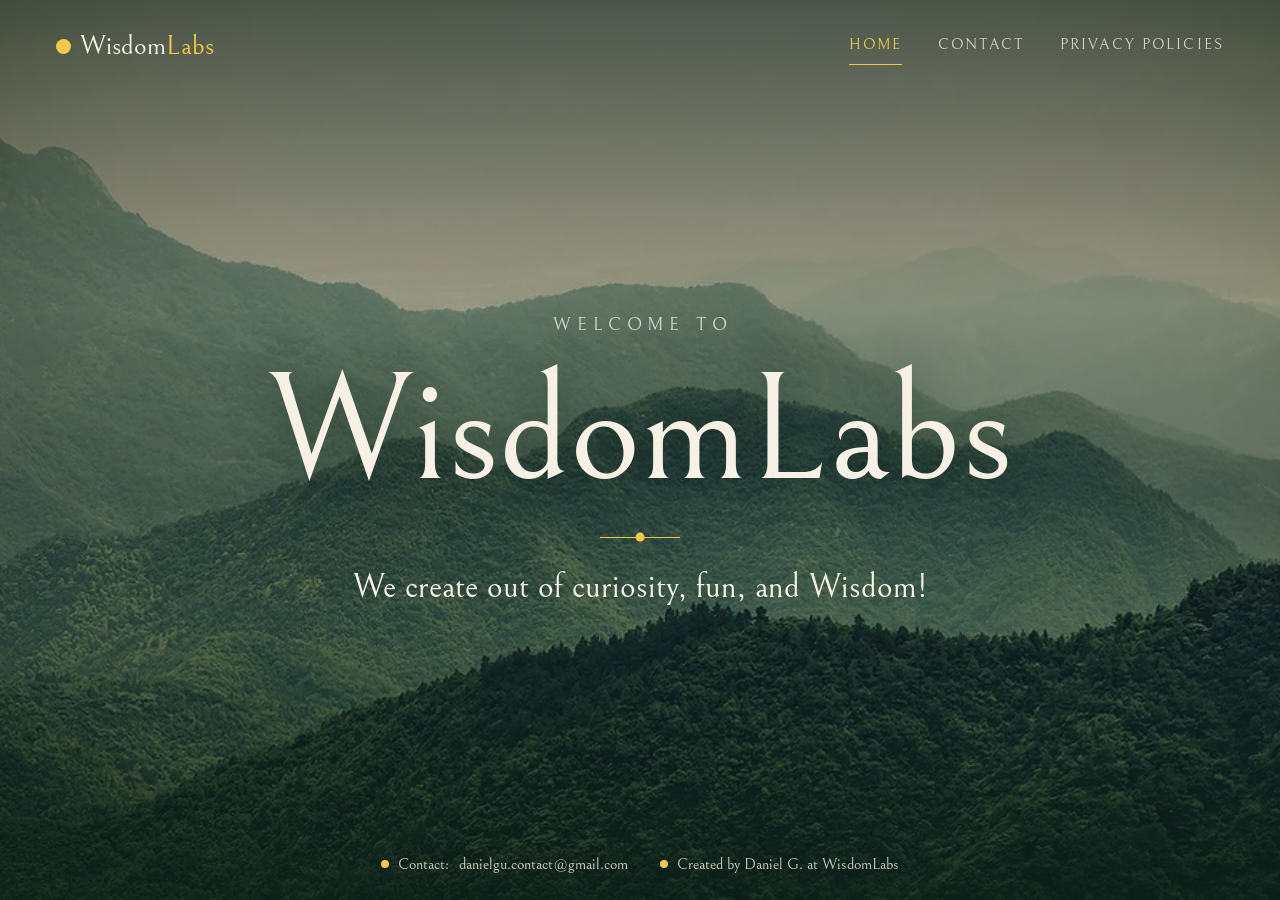
<file: index.html>
<!doctype html>
<html lang="en">
  <head>
    <meta charset="utf-8">
    <meta name="viewport" content="width=device-width, initial-scale=1">
    <title>WisdomLabs</title>
    <meta name="description" content="WisdomLabs — we create out of curiosity, fun, and Wisdom!">
    <meta name="theme-color" content="#163a27">
    <link rel="icon" href="favicon.svg" type="image/svg+xml">
    <link rel="preconnect" href="https://fonts.googleapis.com">
    <link rel="preconnect" href="https://fonts.gstatic.com" crossorigin>
    <link href="https://fonts.googleapis.com/css2?family=Bellefair&display=swap" rel="stylesheet">
    <link rel="preload" as="image" href="assets/bgImage1.jpg">
    <link rel="stylesheet" href="styles.css">
  </head>
  <body>
    <a class="skip-link" href="#main">Skip to content</a>

    <!-- header -->
    <header class="site-header">
        <a class="wordmark" href="index.html" aria-label="WisdomLabs home">Wisdom<span>Labs</span></a>
        <nav class="site-nav" aria-label="Main">
            <ul>
                <li><a href="index.html" aria-current="page">Home</a></li>
                <li><a href="contact.html">Contact</a></li>
                <li><a href="privacy.html">Privacy Policies</a></li>
            </ul>
        </nav>
    </header>

    <!-- body -->
    <main id="main">
        <div class="content hero">
            <p class="eyebrow">Welcome to</p>
            <h1>WisdomLabs</h1>
            <div class="divider" aria-hidden="true"></div>
            <p class="tagline">We create out of curiosity, fun, and Wisdom!</p>
        </div>
    </main>

    <!-- footer -->
    <footer class="site-footer">
        <p>Contact: <a href="mailto:danielgu.contact@gmail.com">danielgu.contact@gmail.com</a></p>
        <p>Created by Daniel G. at WisdomLabs</p>
    </footer>
  </body>
</html>
</file>
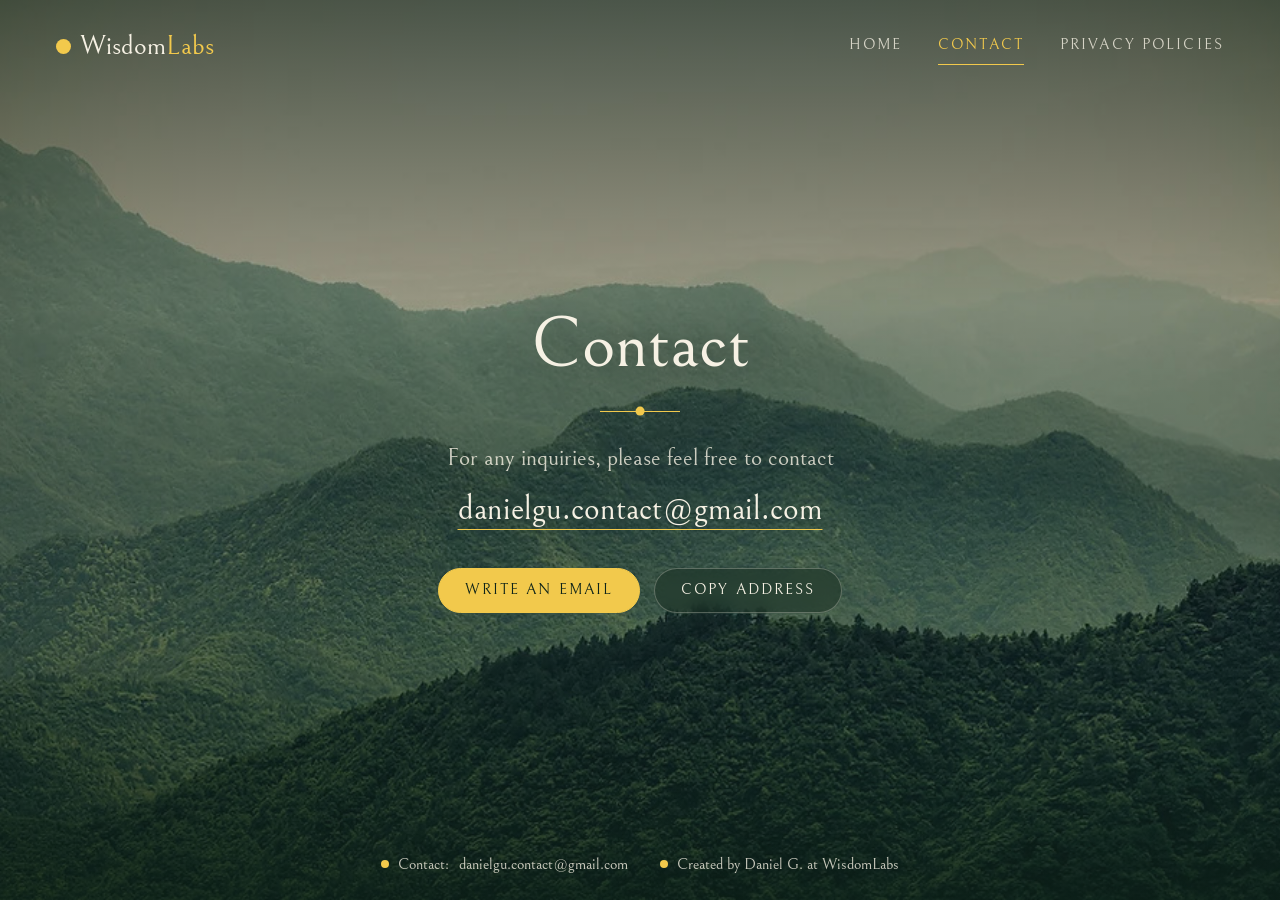
<file: contact.html>
<!doctype html>
<html lang="en">
  <head>
    <meta charset="utf-8">
    <meta name="viewport" content="width=device-width, initial-scale=1">
    <title>Contact · WisdomLabs</title>
    <meta name="description" content="Contact WisdomLabs at danielgu.contact@gmail.com.">
    <meta name="theme-color" content="#163a27">
    <link rel="icon" href="favicon.svg" type="image/svg+xml">
    <link rel="preconnect" href="https://fonts.googleapis.com">
    <link rel="preconnect" href="https://fonts.gstatic.com" crossorigin>
    <link href="https://fonts.googleapis.com/css2?family=Bellefair&display=swap" rel="stylesheet">
    <link rel="preload" as="image" href="assets/bgImage1.jpg">
    <link rel="stylesheet" href="styles.css">
  </head>
  <body>
    <a class="skip-link" href="#main">Skip to content</a>

    <!-- header -->
    <header class="site-header">
        <a class="wordmark" href="index.html" aria-label="WisdomLabs home">Wisdom<span>Labs</span></a>
        <nav class="site-nav" aria-label="Main">
            <ul>
                <li><a href="index.html">Home</a></li>
                <li><a href="contact.html" aria-current="page">Contact</a></li>
                <li><a href="privacy.html">Privacy Policies</a></li>
            </ul>
        </nav>
    </header>

    <!-- body -->
    <main id="main">
        <div class="content">
            <h1>Contact</h1>
            <div class="divider" aria-hidden="true"></div>
            <p class="lede">For any inquiries, please feel free to contact</p>
            <a class="email" href="mailto:danielgu.contact@gmail.com">danielgu.contact@gmail.com</a>
            <div class="actions">
                <a class="btn btn-primary" href="mailto:danielgu.contact@gmail.com">Write an email</a>
                <button class="btn" type="button" id="copyEmail" data-email="danielgu.contact@gmail.com" hidden>Copy address</button>
            </div>
        </div>
    </main>

    <!-- footer -->
    <footer class="site-footer">
        <p>Contact: <a href="mailto:danielgu.contact@gmail.com">danielgu.contact@gmail.com</a></p>
        <p>Created by Daniel G. at WisdomLabs</p>
    </footer>

    <script>
        // Copy button only appears when the browser can actually copy
        (function () {
            var button = document.getElementById("copyEmail");
            if (!button || !navigator.clipboard) return;
            var label = button.textContent;
            button.hidden = false;
            button.addEventListener("click", function () {
                navigator.clipboard.writeText(button.dataset.email).then(function () {
                    button.textContent = "Copied";
                    setTimeout(function () { button.textContent = label; }, 1800);
                });
            });
        })();
    </script>
  </body>
</html>
</file>
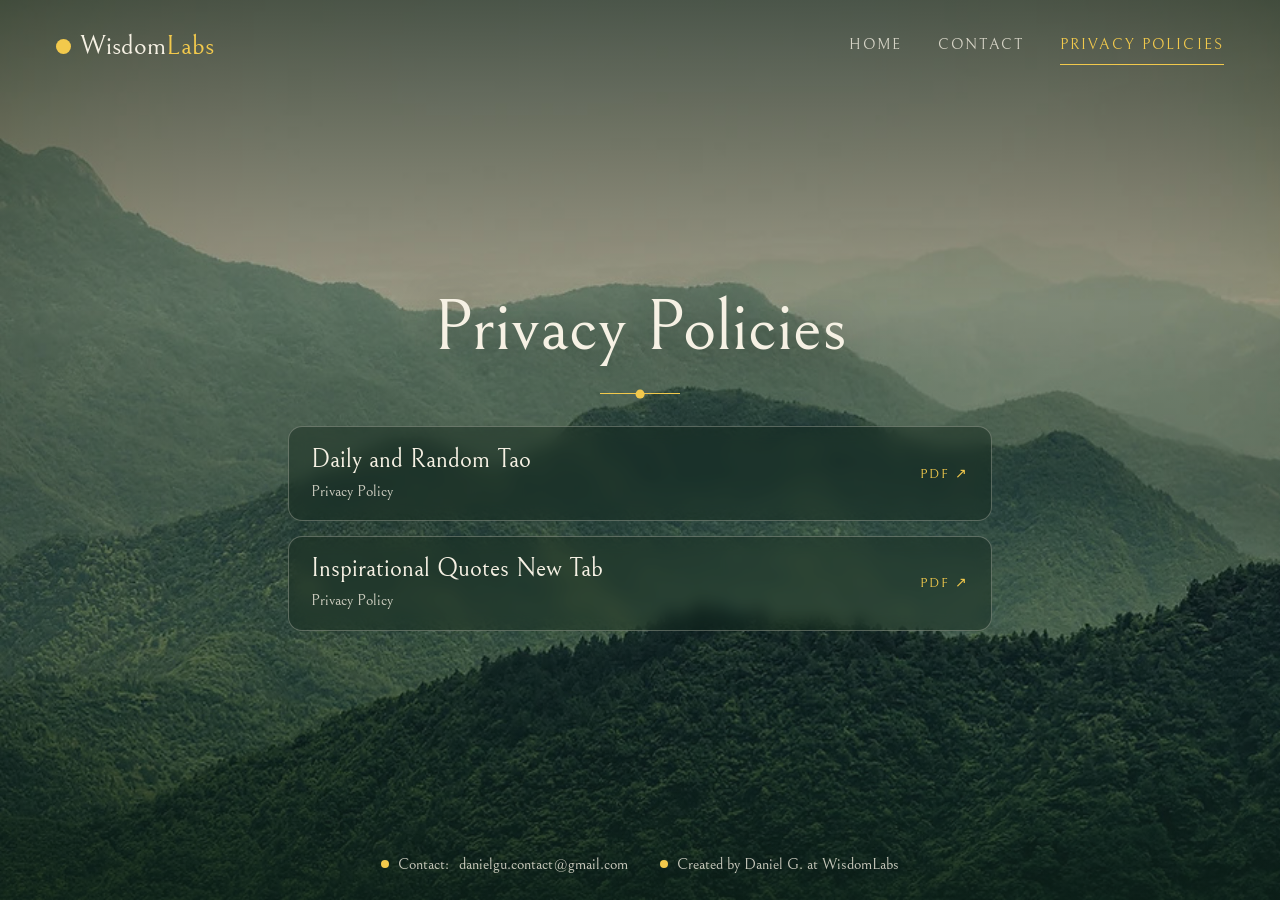
<file: privacy.html>
<!doctype html>
<html lang="en">
  <head>
    <meta charset="utf-8">
    <meta name="viewport" content="width=device-width, initial-scale=1">
    <title>Privacy Policies · WisdomLabs</title>
    <meta name="description" content="Privacy policies for WisdomLabs apps: Daily and Random Tao, and Inspirational Quotes New Tab.">
    <meta name="theme-color" content="#163a27">
    <link rel="icon" href="favicon.svg" type="image/svg+xml">
    <link rel="preconnect" href="https://fonts.googleapis.com">
    <link rel="preconnect" href="https://fonts.gstatic.com" crossorigin>
    <link href="https://fonts.googleapis.com/css2?family=Bellefair&display=swap" rel="stylesheet">
    <link rel="preload" as="image" href="assets/bgImage1.jpg">
    <link rel="stylesheet" href="styles.css">
  </head>
  <body>
    <a class="skip-link" href="#main">Skip to content</a>

    <!-- header -->
    <header class="site-header">
        <a class="wordmark" href="index.html" aria-label="WisdomLabs home">Wisdom<span>Labs</span></a>
        <nav class="site-nav" aria-label="Main">
            <ul>
                <li><a href="index.html">Home</a></li>
                <li><a href="contact.html">Contact</a></li>
                <li><a href="privacy.html" aria-current="page">Privacy Policies</a></li>
            </ul>
        </nav>
    </header>

    <!-- body -->
    <main id="main">
        <div class="content">
            <h1>Privacy Policies</h1>
            <div class="divider" aria-hidden="true"></div>
            <ul class="policies">
                <li>
                    <a class="policy" href="Daily%20and%20Random%20Tao%20-%20Privacy%20Policy.pdf" target="_blank" rel="noopener">
                        <span>
                            <span class="policy-name">Daily and Random Tao</span>
                            <span class="policy-kind">Privacy Policy</span>
                        </span>
                        <span class="policy-meta">PDF &nearr;</span>
                    </a>
                </li>
                <li>
                    <a class="policy" href="Inspirational%20Quotes%20New%20Tab%20-%20Privacy%20Policy.pdf" target="_blank" rel="noopener">
                        <span>
                            <span class="policy-name">Inspirational Quotes New Tab</span>
                            <span class="policy-kind">Privacy Policy</span>
                        </span>
                        <span class="policy-meta">PDF &nearr;</span>
                    </a>
                </li>
            </ul>
        </div>
    </main>

    <!-- footer -->
    <footer class="site-footer">
        <p>Contact: <a href="mailto:danielgu.contact@gmail.com">danielgu.contact@gmail.com</a></p>
        <p>Created by Daniel G. at WisdomLabs</p>
    </footer>
  </body>
</html>
</file>
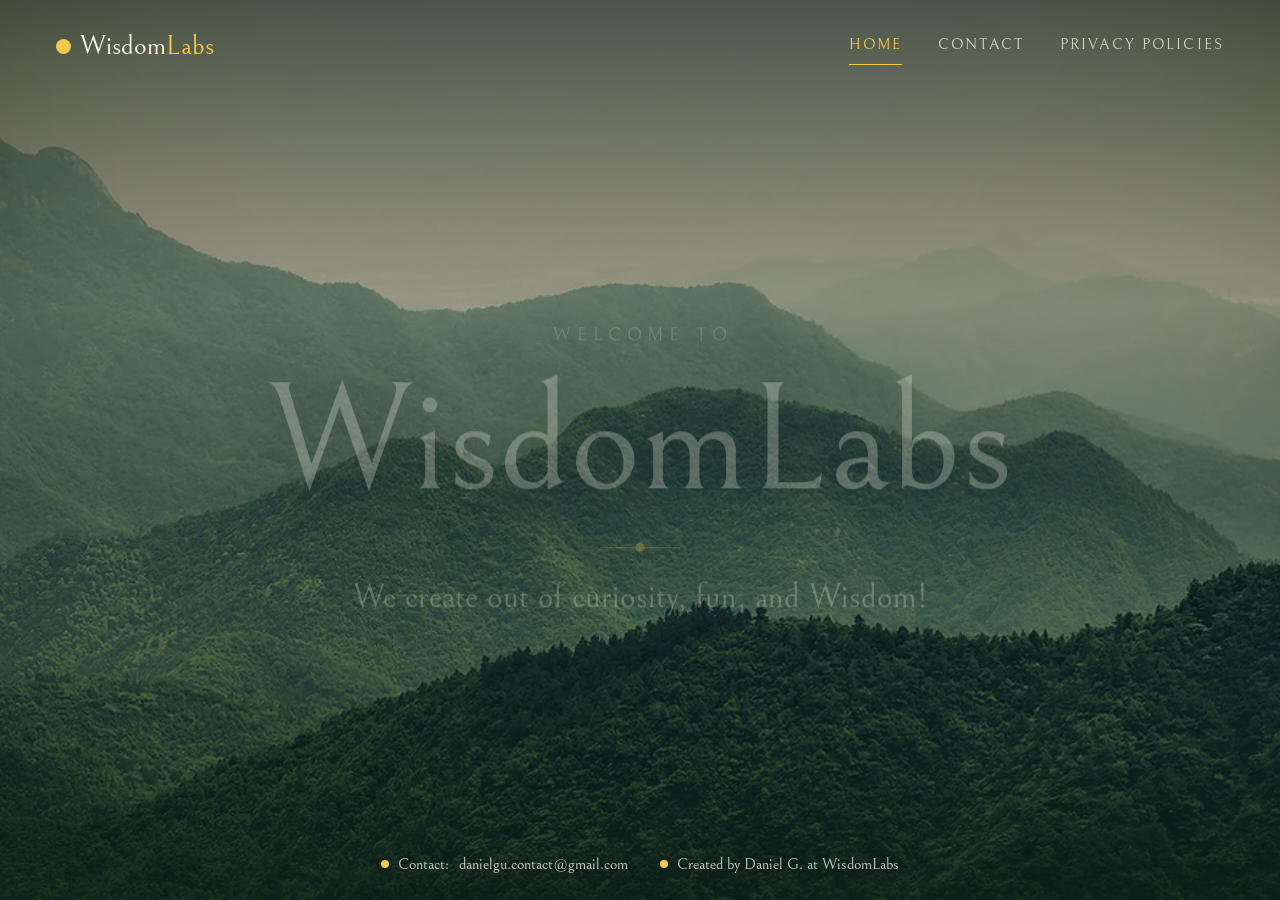
<file: wisdomLabs.html>
<!doctype html>
<html lang="en">
  <head>
    <meta charset="utf-8">
    <title>WisdomLabs</title>
    <!-- The home page moved to index.html; this keeps old links working -->
    <meta http-equiv="refresh" content="0; url=index.html">
    <link rel="canonical" href="index.html">
  </head>
  <body>
    <a href="index.html">Continue to WisdomLabs</a>
  </body>
</html>
</file>
<file: styles.css>
/* WisdomLabs — static site styles */

@view-transition {
    navigation: auto;
}

:root {
    --forest: #0f2419;
    --cream: #f6f1e4;
    --cream-soft: rgba(246, 241, 228, 0.8);
    --gold: #f2c94c;
    --line: rgba(246, 241, 228, 0.28);
    --panel: rgba(15, 36, 25, 0.42);
    --gutter: clamp(1.25rem, 5vw, 3.5rem);
    --font: "Bellefair", Georgia, "Times New Roman", serif;
}

*,
*::before,
*::after {
    box-sizing: border-box;
}

html {
    background: #1c3a29;
}

body {
    margin: 0;
    min-height: 100vh;
    min-height: 100svh;
    display: grid;
    grid-template-rows: auto 1fr auto;
    font-family: var(--font);
    font-size: 1.25rem;
    font-weight: 400;
    font-synthesis: none; /* Bellefair has a single weight; never fake a bold */
    line-height: 1.5;
    color: var(--cream);
    -webkit-font-smoothing: antialiased;
}

/* Mountain backdrop, fixed behind every page */
body::before,
body::after {
    content: "";
    position: fixed;
    top: 0;
    left: 0;
    width: 100%;
    height: 100vh;
    height: 100lvh;
}

body::before {
    z-index: -2;
    background: url("assets/bgImage1.jpg") center / cover no-repeat;
}

/* Forest tint so cream text stays readable over the pale sky */
body::after {
    z-index: -1;
    background: linear-gradient(
        180deg,
        rgba(12, 32, 22, 0.74) 0%,
        rgba(12, 32, 22, 0.4) 34%,
        rgba(12, 32, 22, 0.5) 68%,
        rgba(12, 32, 22, 0.86) 100%
    );
}

a {
    color: inherit;
}

:focus-visible {
    outline: 2px solid var(--gold);
    outline-offset: 4px;
    border-radius: 4px;
}

.skip-link {
    position: absolute;
    left: 1rem;
    top: -4rem;
    padding: 0.5rem 1rem;
    background: var(--gold);
    color: var(--forest);
    text-decoration: none;
    border-radius: 6px;
    z-index: 10;
}

.skip-link:focus {
    top: 1rem;
}

/* ---------- Header ---------- */

.site-header {
    display: flex;
    flex-wrap: wrap;
    align-items: center;
    justify-content: space-between;
    gap: 0.75rem 2rem;
    padding: clamp(1rem, 3vw, 1.75rem) var(--gutter);
}

.wordmark {
    display: inline-flex;
    align-items: center;
    font-size: 1.7rem;
    line-height: 1;
    text-decoration: none;
}

.wordmark::before {
    content: "";
    margin-right: 0.55rem;
    width: 0.55em;
    height: 0.55em;
    border-radius: 50%;
    background: var(--gold);
}

.wordmark span {
    color: var(--gold);
}

.site-nav ul {
    display: flex;
    flex-wrap: wrap;
    justify-content: center;
    gap: 0.25rem clamp(1.1rem, 3vw, 2.25rem);
    margin: 0;
    padding: 0;
    list-style: none;
}

.site-nav a {
    display: block;
    padding: 0.4rem 0;
    font-size: 0.95rem;
    letter-spacing: 0.14em;
    text-transform: uppercase;
    text-decoration: none;
    color: var(--cream-soft);
    border-bottom: 1px solid transparent;
    transition: color 0.2s ease, border-color 0.2s ease;
}

.site-nav a:hover {
    color: var(--cream);
    border-color: var(--line);
}

.site-nav a[aria-current="page"] {
    color: var(--gold);
    border-color: var(--gold);
}

/* ---------- Main ---------- */

main {
    display: grid;
    place-items: center;
    padding: 2rem var(--gutter);
    text-align: center;
}

.content {
    width: 100%;
    max-width: 44rem;
    animation: rise 0.9s cubic-bezier(0.2, 0.7, 0.2, 1) both;
}

.content.hero {
    max-width: none;
}

@keyframes rise {
    from {
        opacity: 0;
        transform: translateY(14px);
    }
}

h1 {
    margin: 0;
    font-weight: 400;
    font-size: clamp(2.6rem, 8vw, 4.5rem);
    line-height: 1.05;
    text-shadow: 0 2px 40px rgba(8, 24, 16, 0.45);
}

.hero h1 {
    margin-top: 0.12em;
    font-size: clamp(3rem, 15vw, 9.5rem);
    line-height: 1;
}

.eyebrow {
    margin: 0;
    font-size: clamp(0.9rem, 2.2vw, 1.15rem);
    letter-spacing: 0.32em;
    text-indent: 0.32em; /* balances the trailing letter-space when centred */
    text-transform: uppercase;
    color: var(--cream-soft);
}

.divider {
    position: relative;
    width: 5rem;
    height: 1px;
    margin: 1.75rem auto;
    background: var(--gold);
}

.divider::after {
    content: "";
    position: absolute;
    top: 50%;
    left: 50%;
    width: 0.55rem;
    height: 0.55rem;
    border-radius: 50%;
    background: var(--gold);
    transform: translate(-50%, -50%);
}

.tagline {
    margin: 0;
    font-size: clamp(1.35rem, 3.4vw, 2.1rem);
    line-height: 1.3;
    text-wrap: balance;
}

.lede {
    margin: 0;
    font-size: clamp(1.2rem, 2.6vw, 1.5rem);
    color: var(--cream-soft);
    text-wrap: balance;
}

/* ---------- Contact ---------- */

.email {
    display: inline-block;
    margin-top: 0.75rem;
    font-size: clamp(1.3rem, 4.4vw, 2.1rem);
    line-height: 1.3;
    overflow-wrap: anywhere;
    text-decoration: underline;
    text-decoration-color: var(--gold);
    text-decoration-thickness: 1px;
    text-underline-offset: 0.3em;
    transition: color 0.2s ease;
}

.email:hover {
    color: var(--gold);
}

.actions {
    display: flex;
    flex-wrap: wrap;
    justify-content: center;
    gap: 0.9rem;
    margin-top: 2.25rem;
}

.btn {
    padding: 0.8rem 1.6rem;
    font: inherit;
    font-size: 0.95rem;
    line-height: 1.2;
    letter-spacing: 0.14em;
    text-transform: uppercase;
    text-decoration: none;
    color: var(--cream);
    background: var(--panel);
    border: 1px solid var(--line);
    border-radius: 999px;
    cursor: pointer;
    -webkit-backdrop-filter: blur(8px);
    backdrop-filter: blur(8px);
    transition: background 0.2s ease, border-color 0.2s ease, color 0.2s ease;
}

.btn:hover {
    border-color: var(--gold);
}

.btn-primary {
    color: var(--forest);
    background: var(--gold);
    border-color: var(--gold);
}

.btn-primary:hover {
    background: var(--cream);
    border-color: var(--cream);
}

/* ---------- Privacy policies ---------- */

.policies {
    display: grid;
    gap: 0.9rem;
    margin: 2rem 0 0;
    padding: 0;
    list-style: none;
    text-align: left;
}

.policy {
    display: flex;
    align-items: center;
    justify-content: space-between;
    gap: 1rem;
    padding: 1.1rem 1.4rem;
    text-decoration: none;
    background: var(--panel);
    border: 1px solid var(--line);
    border-radius: 14px;
    -webkit-backdrop-filter: blur(8px);
    backdrop-filter: blur(8px);
    transition: background 0.2s ease, border-color 0.2s ease, transform 0.2s ease;
}

.policy:hover {
    background: rgba(15, 36, 25, 0.62);
    border-color: var(--gold);
    transform: translateY(-2px);
}

.policy-name {
    display: block;
    font-size: clamp(1.25rem, 3.2vw, 1.6rem);
    line-height: 1.2;
}

.policy-kind {
    display: block;
    margin-top: 0.2rem;
    font-size: 1rem;
    color: var(--cream-soft);
}

.policy-meta {
    font-size: 0.85rem;
    letter-spacing: 0.14em;
    text-transform: uppercase;
    white-space: nowrap;
    color: var(--gold);
}

/* ---------- Footer ---------- */

.site-footer {
    display: flex;
    flex-wrap: wrap;
    align-items: center;
    justify-content: center;
    gap: 0.4rem 2rem;
    padding: 1.5rem var(--gutter);
    font-size: 1rem;
    color: var(--cream-soft);
}

.site-footer p {
    display: flex;
    align-items: center;
    gap: 0.6rem;
    margin: 0;
}

.site-footer p::before {
    content: "";
    flex: none;
    width: 0.5rem;
    height: 0.5rem;
    border-radius: 50%;
    background: var(--gold);
}

.site-footer a {
    text-decoration: none;
    overflow-wrap: anywhere;
}

.site-footer a:hover {
    color: var(--cream);
    text-decoration: underline;
    text-decoration-color: var(--gold);
    text-underline-offset: 0.25em;
}

/* ---------- Small screens ---------- */

@media (max-width: 600px) {
    .site-header {
        flex-direction: column;
        justify-content: center;
    }

    .site-nav a {
        font-size: 0.8rem;
        letter-spacing: 0.1em;
    }

    .site-footer {
        flex-direction: column;
        font-size: 0.9rem;
    }
}

@media (prefers-reduced-motion: reduce) {
    @view-transition {
        navigation: none;
    }

    *,
    *::before,
    *::after {
        animation: none !important;
        transition: none !important;
    }
}
</file>
